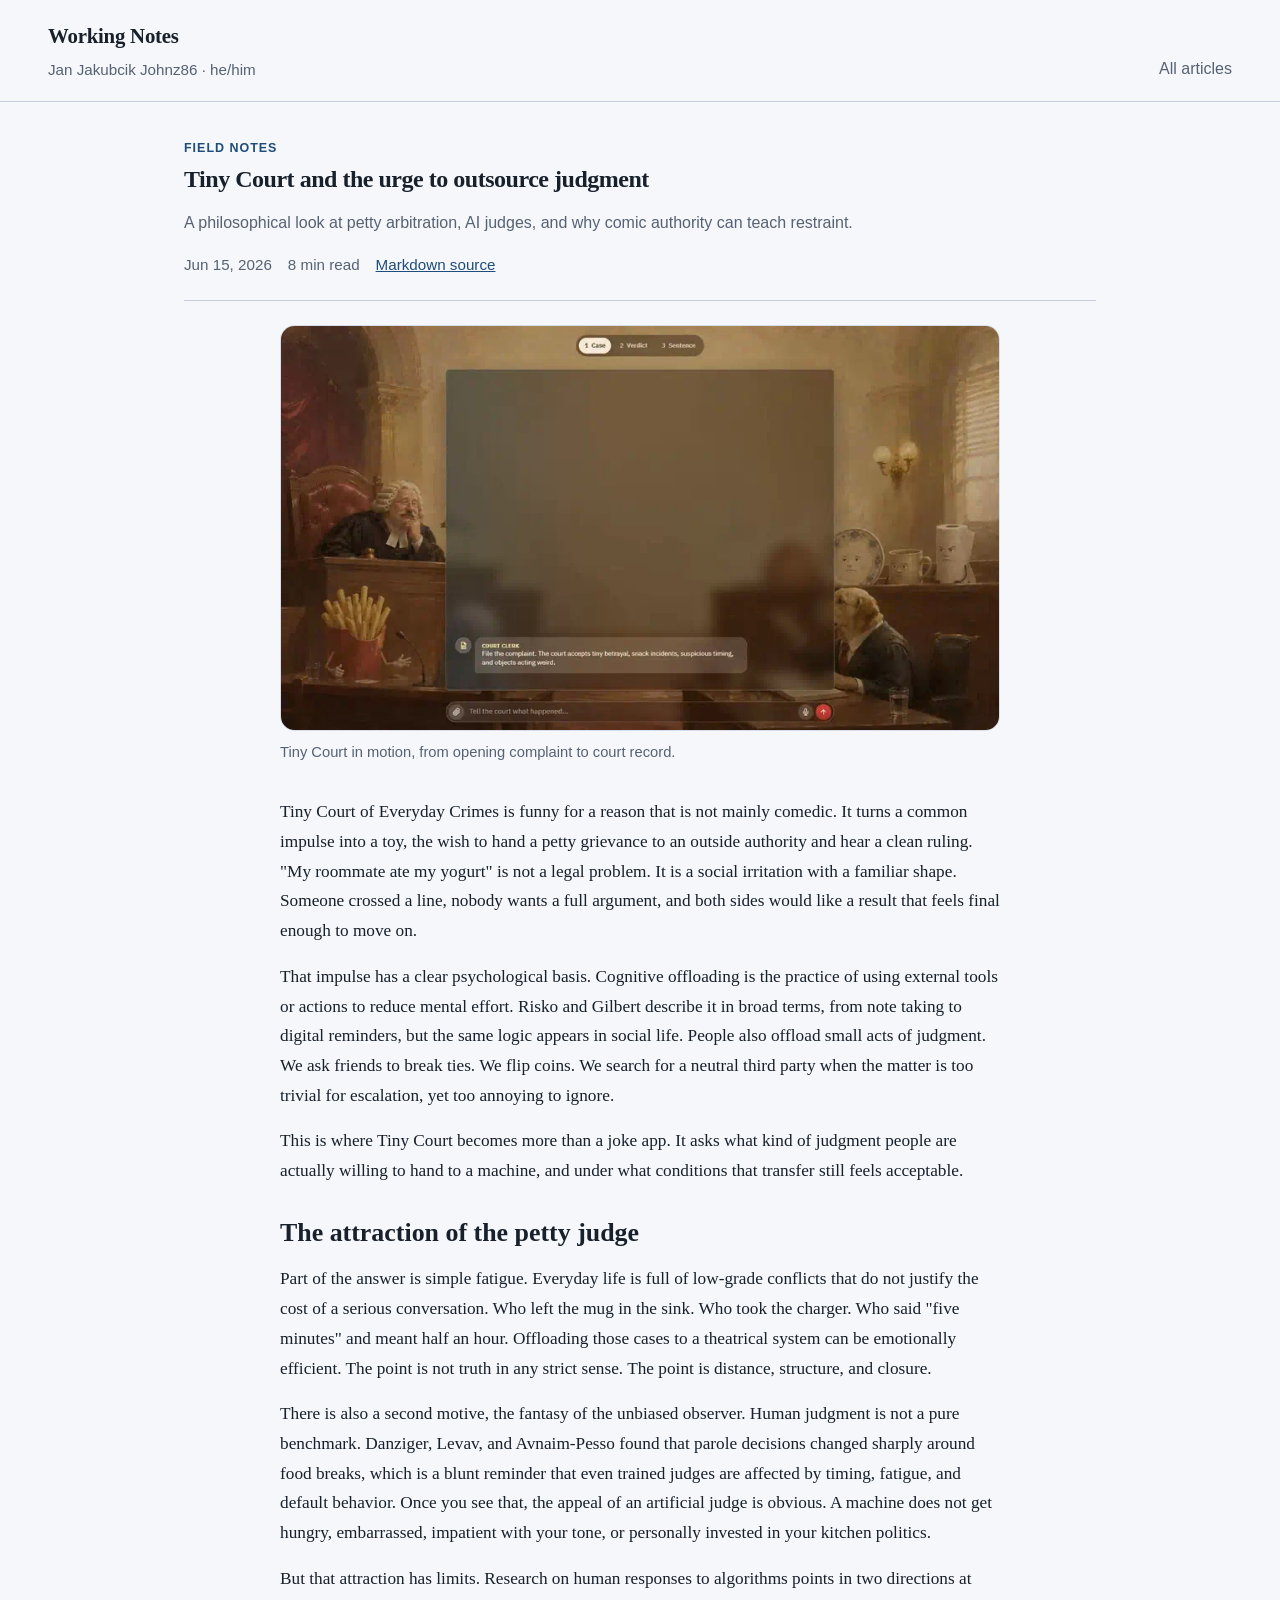
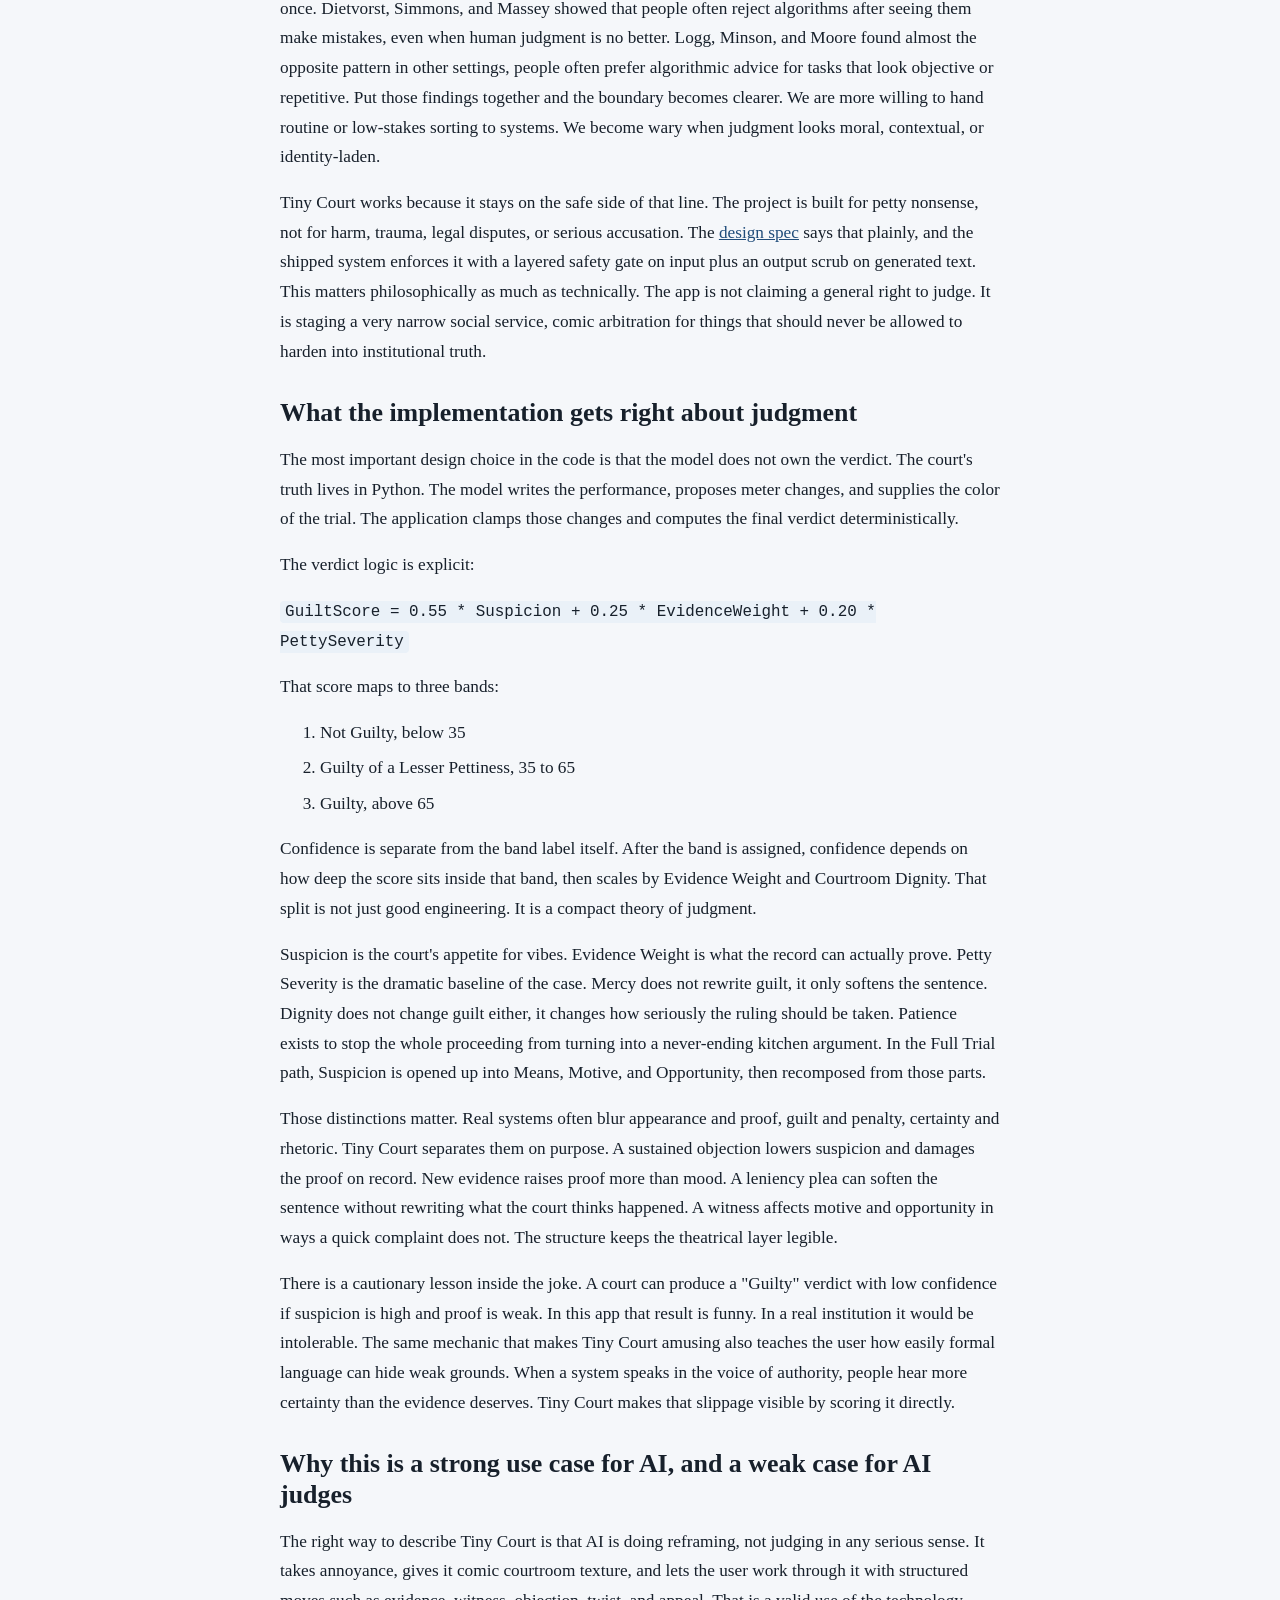
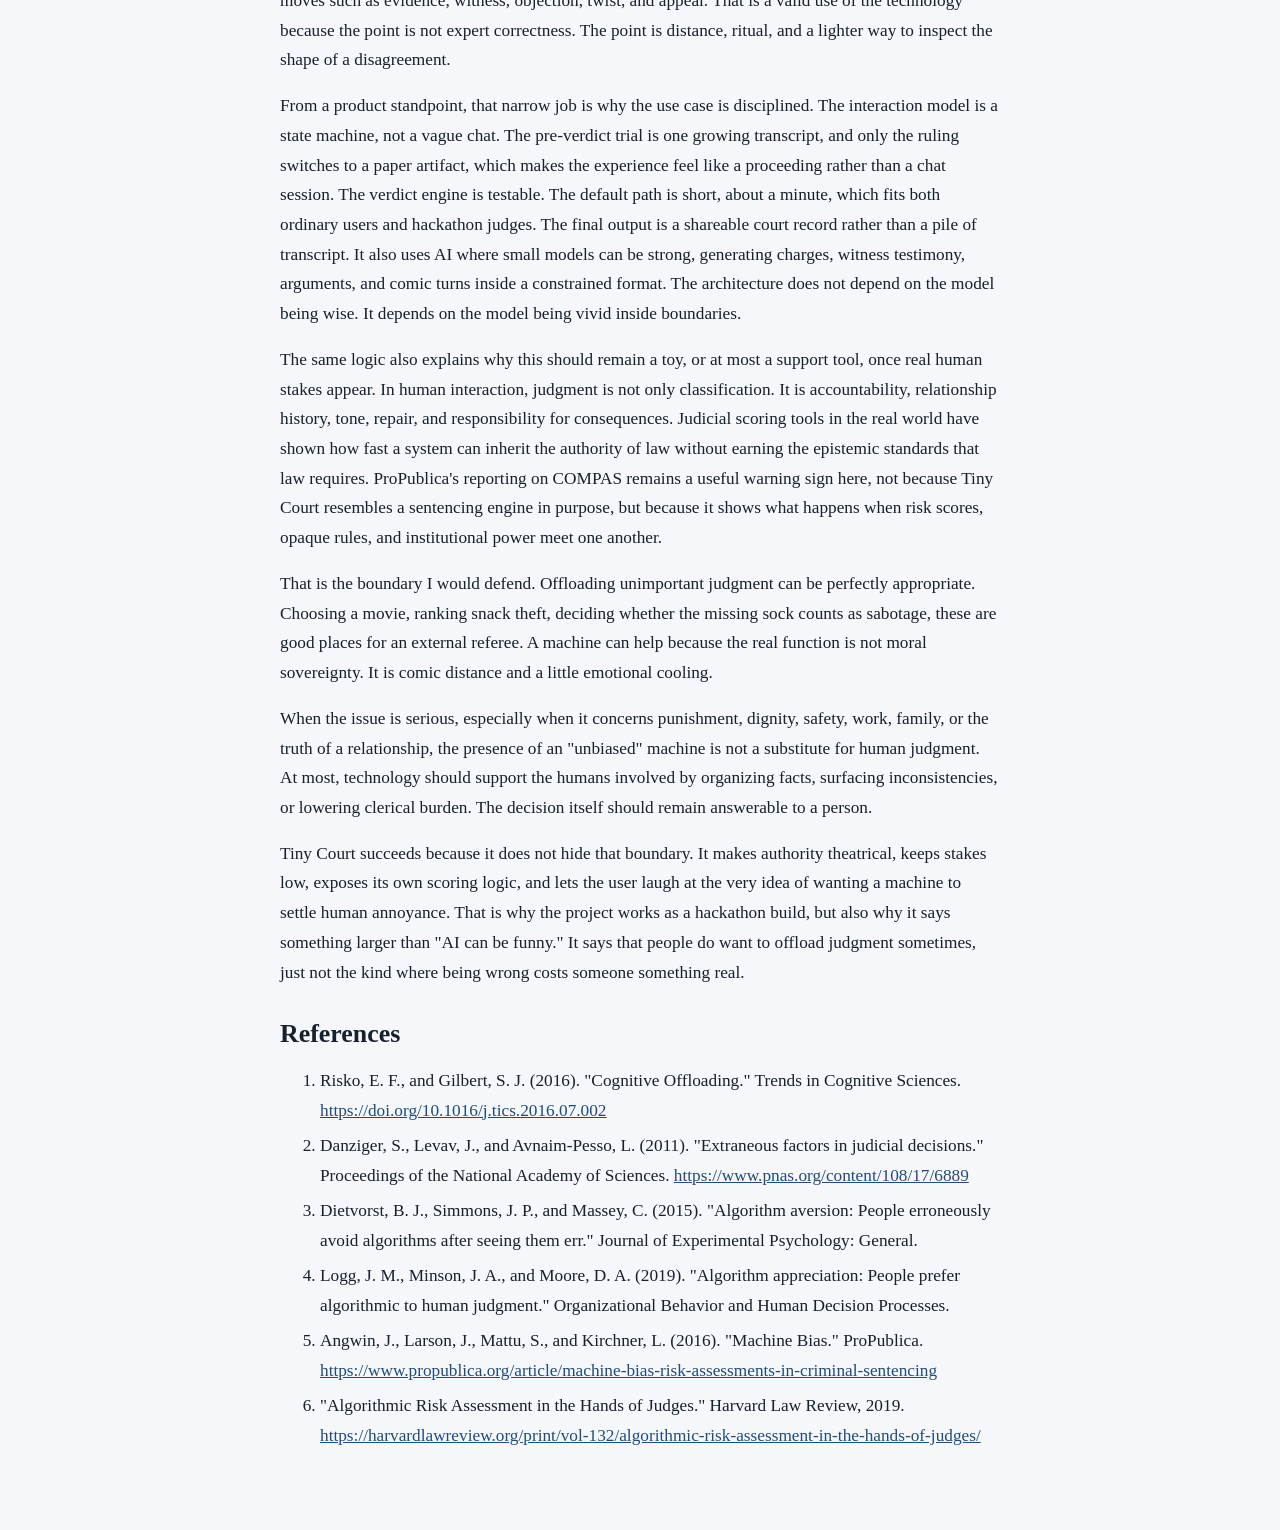
<file: tiny-court-and-the-urge-to-outsource-judgment.html>
<!doctype html>
<html lang="en">
  <head>
    <meta charset="utf-8">
    <meta name="viewport" content="width=device-width, initial-scale=1">
    <meta name="description" content="A philosophical look at petty arbitration, AI judges, and why comic authority can teach restraint.">
    <meta name="robots" content="index,follow">
    <meta name="theme-color" content="#f5f7fa">
    <link rel="canonical" href="https://johnz86.github.io/blog/tiny-court-and-the-urge-to-outsource-judgment.html">
    <meta property="og:site_name" content="Working Notes">
    <meta property="og:type" content="article">
    <meta property="og:title" content="Tiny Court and the urge to outsource judgment">
    <meta property="og:description" content="A philosophical look at petty arbitration, AI judges, and why comic authority can teach restraint.">
    <meta property="og:url" content="https://johnz86.github.io/blog/tiny-court-and-the-urge-to-outsource-judgment.html">
    <meta property="og:image" content="https://johnz86.github.io/blog/assets/tiny-court-social.png">
    <meta property="og:image:width" content="1200">
    <meta property="og:image:height" content="630">
    <meta property="og:locale" content="en_US">
    <meta property="article:published_time" content="2026-06-15">
    <meta name="twitter:card" content="summary_large_image">
    <meta name="twitter:title" content="Tiny Court and the urge to outsource judgment">
    <meta name="twitter:description" content="A philosophical look at petty arbitration, AI judges, and why comic authority can teach restraint.">
    <meta name="twitter:image" content="https://johnz86.github.io/blog/assets/tiny-court-social.png">
    <title>Tiny Court and the urge to outsource judgment | Working Notes</title>
    <link rel="icon" type="image/svg+xml" href="./assets/favicon.svg">
    <link rel="icon" type="image/png" sizes="32x32" href="./assets/favicon-32.png">
    <link rel="apple-touch-icon" sizes="180x180" href="./assets/apple-touch-icon.png">
    <link rel="manifest" href="./site.webmanifest">
    <link rel="stylesheet" href="./styles.css?v=20260616-1">
    <script type="application/ld+json">
      {
        "@context": "https://schema.org",
        "@type": "Article",
        "headline": "Tiny Court and the urge to outsource judgment",
        "description": "A philosophical look at petty arbitration, AI judges, and why comic authority can teach restraint.",
        "url": "https://johnz86.github.io/blog/tiny-court-and-the-urge-to-outsource-judgment.html",
        "datePublished": "2026-06-15",
        "image": "https://johnz86.github.io/blog/assets/tiny-court-social.png",
        "publisher": {
          "@type": "Organization",
          "name": "Working Notes"
        }
      }
    </script>
  </head>
  <body>
    <div class="site-shell">
      <header class="site-header site-header--compact">
        <div class="site-header__inner">
          <div class="site-brand-group">
            <a class="site-brand" href="./index.html">Working Notes</a>
            <p class="site-tagline">Jan Jakubcik Johnz86 · he/him</p>
          </div>
          <nav class="site-nav" aria-label="Primary">
            <a href="./index.html">All articles</a>
          </nav>
        </div>
      </header>

      <main class="page page--article">
        <article class="article-view">
          <header class="article-hero">
            <p class="eyebrow">Field notes</p>
            <h1>Tiny Court and the urge to outsource judgment</h1>
            <p class="article-description">
              A philosophical look at petty arbitration, AI judges, and why comic authority can teach restraint.
            </p>
            <div class="article-meta">
              <span>Jun 15, 2026</span>
              <span>8 min read</span>
              <a href="./articles/field-notes-the-urge-to-outsource-judgment.md">Markdown source</a>
            </div>
          </header>

          <figure class="article-cover">
            <img src="./assets/promo-walkthrough.webp" alt="Tiny Court promo walkthrough showing the courtroom interface and generated court record.">
            <figcaption>Tiny Court in motion, from opening complaint to court record.</figcaption>
          </figure>

          <div class="article-content">
            <p>
              Tiny Court of Everyday Crimes is funny for a reason that is not mainly comedic.
              It turns a common impulse into a toy, the wish to hand a petty grievance to an
              outside authority and hear a clean ruling. "My roommate ate my yogurt" is not a
              legal problem. It is a social irritation with a familiar shape. Someone crossed
              a line, nobody wants a full argument, and both sides would like a result that
              feels final enough to move on.
            </p>

            <p>
              That impulse has a clear psychological basis. Cognitive offloading is the
              practice of using external tools or actions to reduce mental effort. Risko and
              Gilbert describe it in broad terms, from note taking to digital reminders, but
              the same logic appears in social life. People also offload small acts of
              judgment. We ask friends to break ties. We flip coins. We search for a neutral
              third party when the matter is too trivial for escalation, yet too annoying to
              ignore.
            </p>

            <p>
              This is where Tiny Court becomes more than a joke app. It asks what kind of
              judgment people are actually willing to hand to a machine, and under what
              conditions that transfer still feels acceptable.
            </p>

            <h2>The attraction of the petty judge</h2>

            <p>
              Part of the answer is simple fatigue. Everyday life is full of low-grade
              conflicts that do not justify the cost of a serious conversation. Who left the
              mug in the sink. Who took the charger. Who said "five minutes" and meant half an
              hour. Offloading those cases to a theatrical system can be emotionally efficient.
              The point is not truth in any strict sense. The point is distance, structure, and
              closure.
            </p>

            <p>
              There is also a second motive, the fantasy of the unbiased observer. Human
              judgment is not a pure benchmark. Danziger, Levav, and Avnaim-Pesso found that
              parole decisions changed sharply around food breaks, which is a blunt reminder
              that even trained judges are affected by timing, fatigue, and default behavior.
              Once you see that, the appeal of an artificial judge is obvious. A machine does
              not get hungry, embarrassed, impatient with your tone, or personally invested in
              your kitchen politics.
            </p>

            <p>
              But that attraction has limits. Research on human responses to algorithms points
              in two directions at once. Dietvorst, Simmons, and Massey showed that people
              often reject algorithms after seeing them make mistakes, even when human judgment
              is no better. Logg, Minson, and Moore found almost the opposite pattern in other
              settings, people often prefer algorithmic advice for tasks that look objective or
              repetitive. Put those findings together and the boundary becomes clearer. We are
              more willing to hand routine or low-stakes sorting to systems. We become wary
              when judgment looks moral, contextual, or identity-laden.
            </p>

            <p>
              Tiny Court works because it stays on the safe side of that line. The project is
              built for petty nonsense, not for harm, trauma, legal disputes, or serious
              accusation. The <a href="https://github.com/Johnz86/tiny-court/blob/main/docs/design-spec.md">design spec</a>
              says that plainly, and the shipped system enforces it with a layered safety gate
              on input plus an output scrub on generated text. This matters philosophically as
              much as technically. The app is not claiming a general right to judge. It is
              staging a very narrow social service, comic arbitration for things that should
              never be allowed to harden into institutional truth.
            </p>

            <h2>What the implementation gets right about judgment</h2>

            <p>
              The most important design choice in the code is that the model does not own the
              verdict. The court's truth lives in Python. The model writes the performance,
              proposes meter changes, and supplies the color of the trial. The application
              clamps those changes and computes the final verdict deterministically.
            </p>

            <p>The verdict logic is explicit:</p>

            <p><code>GuiltScore = 0.55 * Suspicion + 0.25 * EvidenceWeight + 0.20 * PettySeverity</code></p>

            <p>That score maps to three bands:</p>

            <ol>
              <li>Not Guilty, below 35</li>
              <li>Guilty of a Lesser Pettiness, 35 to 65</li>
              <li>Guilty, above 65</li>
            </ol>

            <p>
              Confidence is separate from the band label itself. After the band is assigned,
              confidence depends on how deep the score sits inside that band, then scales by
              Evidence Weight and Courtroom Dignity. That split is not just good engineering.
              It is a compact theory of judgment.
            </p>

            <p>
              Suspicion is the court's appetite for vibes. Evidence Weight is what the record
              can actually prove. Petty Severity is the dramatic baseline of the case. Mercy
              does not rewrite guilt, it only softens the sentence. Dignity does not change
              guilt either, it changes how seriously the ruling should be taken. Patience
              exists to stop the whole proceeding from turning into a never-ending kitchen
              argument. In the Full Trial path, Suspicion is opened up into Means, Motive, and
              Opportunity, then recomposed from those parts.
            </p>

            <p>
              Those distinctions matter. Real systems often blur appearance and proof, guilt
              and penalty, certainty and rhetoric. Tiny Court separates them on purpose. A
              sustained objection lowers suspicion and damages the proof on record. New
              evidence raises proof more than mood. A leniency plea can soften the sentence
              without rewriting what the court thinks happened. A witness affects motive and
              opportunity in ways a quick complaint does not. The structure keeps the
              theatrical layer legible.
            </p>

            <p>
              There is a cautionary lesson inside the joke. A court can produce a "Guilty"
              verdict with low confidence if suspicion is high and proof is weak. In this app
              that result is funny. In a real institution it would be intolerable. The same
              mechanic that makes Tiny Court amusing also teaches the user how easily formal
              language can hide weak grounds. When a system speaks in the voice of authority,
              people hear more certainty than the evidence deserves. Tiny Court makes that
              slippage visible by scoring it directly.
            </p>

            <h2>Why this is a strong use case for AI, and a weak case for AI judges</h2>

            <p>
              The right way to describe Tiny Court is that AI is doing reframing, not judging
              in any serious sense. It takes annoyance, gives it comic courtroom texture, and
              lets the user work through it with structured moves such as evidence, witness,
              objection, twist, and appeal. That is a valid use of the technology because the
              point is not expert correctness. The point is distance, ritual, and a lighter
              way to inspect the shape of a disagreement.
            </p>

            <p>
              From a product standpoint, that narrow job is why the use case is disciplined.
              The interaction model is a state machine, not a vague chat. The pre-verdict
              trial is one growing transcript, and only the ruling switches to a paper
              artifact, which makes the experience feel like a proceeding rather than a chat
              session. The verdict engine is testable. The default path is short, about a
              minute, which fits both ordinary users and hackathon judges. The final output is
              a shareable court record rather than a pile of transcript. It also uses AI where
              small models can be strong, generating charges, witness testimony, arguments, and
              comic turns inside a constrained format. The architecture does not depend on the
              model being wise. It depends on the model being vivid inside boundaries.
            </p>

            <p>
              The same logic also explains why this should remain a toy, or at most a support
              tool, once real human stakes appear. In human interaction, judgment is not only
              classification. It is accountability, relationship history, tone, repair, and
              responsibility for consequences. Judicial scoring tools in the real world have
              shown how fast a system can inherit the authority of law without earning the
              epistemic standards that law requires. ProPublica's reporting on COMPAS remains a
              useful warning sign here, not because Tiny Court resembles a sentencing engine in
              purpose, but because it shows what happens when risk scores, opaque rules, and
              institutional power meet one another.
            </p>

            <p>
              That is the boundary I would defend. Offloading unimportant judgment can be
              perfectly appropriate. Choosing a movie, ranking snack theft, deciding whether
              the missing sock counts as sabotage, these are good places for an external
              referee. A machine can help because the real function is not moral sovereignty.
              It is comic distance and a little emotional cooling.
            </p>

            <p>
              When the issue is serious, especially when it concerns punishment, dignity,
              safety, work, family, or the truth of a relationship, the presence of an
              "unbiased" machine is not a substitute for human judgment. At most, technology
              should support the humans involved by organizing facts, surfacing inconsistencies,
              or lowering clerical burden. The decision itself should remain answerable to a
              person.
            </p>

            <p>
              Tiny Court succeeds because it does not hide that boundary. It makes authority
              theatrical, keeps stakes low, exposes its own scoring logic, and lets the user
              laugh at the very idea of wanting a machine to settle human annoyance. That is
              why the project works as a hackathon build, but also why it says something
              larger than "AI can be funny." It says that people do want to offload judgment
              sometimes, just not the kind where being wrong costs someone something real.
            </p>

            <h2>References</h2>

            <ol>
              <li>Risko, E. F., and Gilbert, S. J. (2016). "Cognitive Offloading." Trends in Cognitive Sciences. <a href="https://doi.org/10.1016/j.tics.2016.07.002">https://doi.org/10.1016/j.tics.2016.07.002</a></li>
              <li>Danziger, S., Levav, J., and Avnaim-Pesso, L. (2011). "Extraneous factors in judicial decisions." Proceedings of the National Academy of Sciences. <a href="https://www.pnas.org/content/108/17/6889">https://www.pnas.org/content/108/17/6889</a></li>
              <li>Dietvorst, B. J., Simmons, J. P., and Massey, C. (2015). "Algorithm aversion: People erroneously avoid algorithms after seeing them err." Journal of Experimental Psychology: General.</li>
              <li>Logg, J. M., Minson, J. A., and Moore, D. A. (2019). "Algorithm appreciation: People prefer algorithmic to human judgment." Organizational Behavior and Human Decision Processes.</li>
              <li>Angwin, J., Larson, J., Mattu, S., and Kirchner, L. (2016). "Machine Bias." ProPublica. <a href="https://www.propublica.org/article/machine-bias-risk-assessments-in-criminal-sentencing">https://www.propublica.org/article/machine-bias-risk-assessments-in-criminal-sentencing</a></li>
              <li>"Algorithmic Risk Assessment in the Hands of Judges." Harvard Law Review, 2019. <a href="https://harvardlawreview.org/print/vol-132/algorithmic-risk-assessment-in-the-hands-of-judges/">https://harvardlawreview.org/print/vol-132/algorithmic-risk-assessment-in-the-hands-of-judges/</a></li>
            </ol>
          </div>
        </article>
      </main>
    </div>
  </body>
</html>
</file>
<file: styles.css>
:root {
  color-scheme: light;
  --bg: #f5f7fa;
  --surface: #ffffff;
  --surface-muted: #f8fafc;
  --border: #d8dee9;
  --rule: #c5cfdb;
  --ink: #17202b;
  --ink-muted: #566273;
  --accent: #1f4c7a;
  --accent-soft: #eaf1f8;
  --page-width: 74rem;
  --copy-width: 45rem;
}

*,
*::before,
*::after {
  box-sizing: border-box;
}

html {
  font-size: 16px;
}

body {
  margin: 0;
  background: var(--bg);
  color: var(--ink);
  font-family: Georgia, "Times New Roman", serif;
  line-height: 1.72;
}

a {
  color: var(--accent);
}

a:hover {
  color: #143655;
}

img {
  max-width: 100%;
  display: block;
}

.site-shell {
  min-height: 100vh;
}

.site-header {
  border-bottom: 1px solid var(--rule);
  background: rgba(245, 247, 250, 0.92);
  backdrop-filter: blur(8px);
}

.site-header--compact {
  position: static;
}

.site-header__inner,
.page,
.site-footer {
  width: min(calc(100% - 2rem), var(--page-width));
  margin: 0 auto;
}

.site-header__inner {
  display: flex;
  justify-content: space-between;
  align-items: end;
  gap: 1rem;
  padding: 1.15rem 0;
}

.site-brand-group {
  display: flex;
  flex-direction: column;
  gap: 0.15rem;
}

.site-brand {
  color: var(--ink);
  text-decoration: none;
  font-size: 1.3rem;
  font-weight: 700;
  letter-spacing: -0.01em;
}

.site-tagline,
.site-note,
.site-nav a,
.section-copy,
.site-footer,
.eyebrow,
.latest-article__kicker,
.latest-article__label,
.latest-article__date,
.archive-item__kicker,
.archive-item__date,
.article-meta,
.article-description {
  font-family: Arial, Helvetica, sans-serif;
}

.site-tagline,
.site-note,
.site-nav a,
.section-copy,
.site-footer,
.article-description,
.article-meta,
.archive-item__date,
.latest-article__date {
  color: var(--ink-muted);
}

.site-tagline,
.site-note,
.section-copy,
.site-footer,
.article-description,
.article-meta,
.archive-item__date,
.latest-article__date {
  font-size: 0.95rem;
}

.site-tagline,
.site-note {
  margin: 0;
}

.site-note {
  text-align: right;
}

.site-nav a {
  text-decoration: none;
}

.page {
  padding: 2.25rem 0 4rem;
}

.top-layout {
  display: grid;
  grid-template-columns: minmax(0, 0.95fr) minmax(22rem, 1.05fr);
  gap: 2rem;
  align-items: start;
}

.hero {
  padding: 0 0 0.75rem;
}

.hero h1,
.article-hero h1 {
  margin: 0.4rem 0 0;
  line-height: 1.12;
  letter-spacing: -0.02em;
}

.hero h1 {
  max-width: 12ch;
  font-size: clamp(2.2rem, 4.6vw, 3.7rem);
}

.hero-copy {
  margin: 0.85rem 0 0;
  max-width: 34rem;
  font-size: 1rem;
  color: var(--ink-muted);
}

.eyebrow {
  margin: 0;
  font-size: 0.78rem;
  font-weight: 700;
  text-transform: uppercase;
  letter-spacing: 0.08em;
  color: var(--accent);
}

.article-section {
  margin-top: 2.25rem;
}

.article-section--latest {
  margin-top: 0;
}

.section-heading {
  display: flex;
  justify-content: space-between;
  align-items: end;
  gap: 1rem;
  margin-bottom: 1rem;
}

.section-heading h2 {
  margin: 0;
  font-size: 1.15rem;
  letter-spacing: 0.02em;
}

.latest-slot {
  min-height: 1rem;
}

.latest-article {
  display: grid;
  gap: 0.7rem;
  padding: 1.3rem 1.4rem;
  background: var(--surface);
  border: 1px solid var(--border);
  border-radius: 1rem;
}

.latest-article__kicker,
.latest-article__label,
.archive-item__kicker {
  margin: 0;
  font-size: 0.78rem;
  font-weight: 700;
  text-transform: uppercase;
  letter-spacing: 0.07em;
  color: var(--accent);
}

.latest-article__title,
.archive-item__title {
  margin: 0;
  line-height: 1.18;
}

.latest-article__title {
  font-size: clamp(1.5rem, 2.4vw, 1.95rem);
}

.latest-article__title a,
.archive-item__title a {
  color: var(--ink);
  text-decoration: none;
}

.latest-article__title a:hover,
.archive-item__title a:hover {
  color: var(--accent);
}

.latest-article__description,
.archive-item__description {
  margin: 0;
  color: var(--ink-muted);
}

.latest-article__description {
  max-width: 44rem;
  font-size: 1rem;
}

.latest-article__footer {
  display: flex;
  justify-content: space-between;
  align-items: center;
  gap: 1rem;
  padding-top: 0.4rem;
  border-top: 1px solid var(--rule);
}

.text-link {
  font-family: Arial, Helvetica, sans-serif;
  font-weight: 700;
  text-decoration: none;
}

.archive-list {
  border-top: 1px solid var(--rule);
}

.archive-item {
  display: grid;
  grid-template-columns: 11rem minmax(0, 1fr);
  gap: 1.5rem;
  padding: 1.25rem 0;
  border-bottom: 1px solid var(--rule);
}

.archive-item__meta {
  display: grid;
  gap: 0.25rem;
  align-content: start;
}

.archive-item__body {
  display: grid;
  gap: 0.55rem;
}

.archive-item__title {
  font-size: 1.35rem;
}

.archive-item__footer {
  margin-top: 0.15rem;
}

.article-view {
  width: min(100%, calc(var(--copy-width) + 12rem));
  margin: 0 auto;
}

.article-hero {
  padding-bottom: 1.35rem;
  border-bottom: 1px solid var(--rule);
}

.article-description {
  margin: 1rem 0 0;
  font-size: 1rem;
}

.article-meta {
  display: flex;
  flex-wrap: wrap;
  gap: 1rem;
  margin-top: 1rem;
}

.article-message {
  margin-top: 1rem;
  padding: 1rem 1.25rem;
  border: 1px solid #d5bcc0;
  border-radius: 0.75rem;
  background: #fff5f6;
  color: #6e2430;
  font-family: Arial, Helvetica, sans-serif;
}

.article-content {
  max-width: var(--copy-width);
  margin: 2rem auto 0;
  font-size: 1.08rem;
}

.article-cover {
  max-width: var(--copy-width);
  margin: 1.5rem auto 0;
}

.article-cover img {
  width: 100%;
  border-radius: 0.9rem;
  border: 1px solid var(--border);
}

.article-cover figcaption {
  margin-top: 0.55rem;
  color: var(--ink-muted);
  font-family: Arial, Helvetica, sans-serif;
  font-size: 0.92rem;
}

.article-content > :first-child {
  margin-top: 0;
}

.article-content h2,
.article-content h3 {
  line-height: 1.18;
  margin-top: 2rem;
  margin-bottom: 0.6rem;
}

.article-content p,
.article-content ul,
.article-content ol,
.article-content blockquote,
.article-content pre {
  margin: 1rem 0;
}

.article-content code {
  font-family: Consolas, "Courier New", monospace;
  font-size: 0.92em;
  background: var(--accent-soft);
  padding: 0.12rem 0.32rem;
  border-radius: 0.25rem;
}

.article-content pre {
  overflow-x: auto;
  padding: 1rem;
  border: 1px solid var(--border);
  border-radius: 0.75rem;
  background: var(--surface-muted);
}

.article-content pre code {
  background: transparent;
  padding: 0;
}

.article-content blockquote {
  padding-left: 1rem;
  border-left: 3px solid var(--rule);
  color: var(--ink-muted);
}

.article-content li + li {
  margin-top: 0.35rem;
}

.site-footer {
  padding: 0 0 2rem;
}

@media (max-width: 820px) {
  .top-layout,
  .site-header__inner,
  .section-heading,
  .latest-article__footer {
    flex-direction: column;
    align-items: flex-start;
  }

  .top-layout {
    display: grid;
    grid-template-columns: 1fr;
    gap: 1.5rem;
  }

  .site-note {
    text-align: left;
  }

  .archive-item {
    grid-template-columns: 1fr;
    gap: 0.75rem;
  }
}

@media (max-width: 640px) {
  .page {
    padding-top: 2rem;
  }

  .article-content {
    font-size: 1rem;
  }
}
</file>
